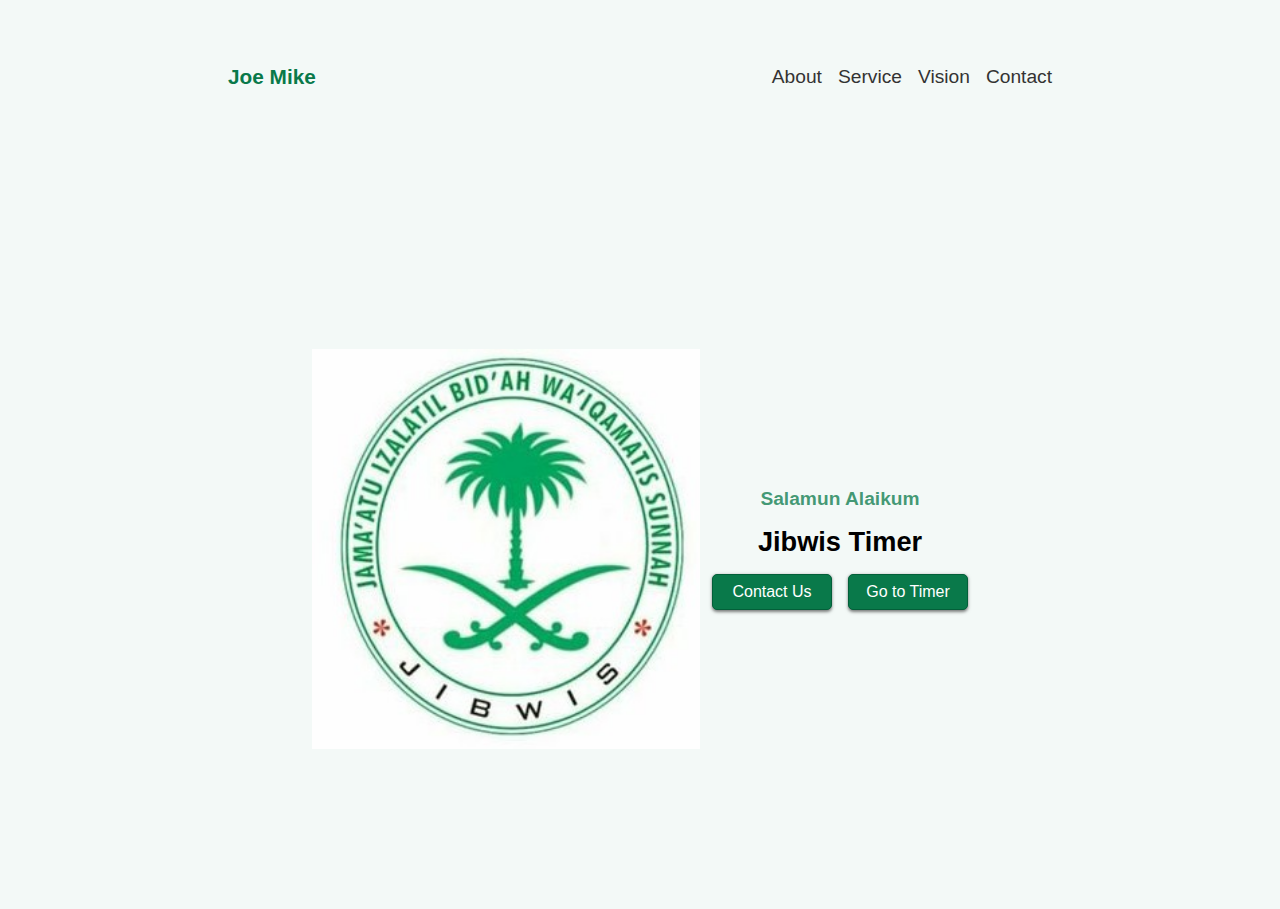
<file: index.html>
<!DOCTYPE html>
<html lang="en">

<head>
    <meta charset="UTF-8" />
    <meta name="viewport" content="width=device-width, initial-scale=1.0" />
    <link rel="stylesheet" href="style.css" />
    <link rel="stylesheet" href="mediaqueries.css" />
    <title>Jibwiz Timer</title>
    <style>
        @import url('https://fonts.googleapis.com/css2?family=Poppins:wght@300;400;500;600&display=swap');
    </style>
</head>

<body>
    <nav id="desktop-nav">
        <div class="logo">Joe Mike</div>
        <div>
            <ul class="nav-links">
                <li><a href="#">About</a></li>
                <li><a href="#">Service</a></li>
                <li><a href="#">Vision</a></li>
                <li><a href="#">Contact</a></li>
            </ul>
        </div>
    </nav>
    <nav id="hamburger-nav">
        <div class="logo">JIBWIS</div>
        <div class="hamburger-menu">
            <div class="hamburger-icon" onclick="toggleMenu()">
                <span></span>
                <span></span>
                <span></span>
            </div>
            <div class="menu-links">
                <li><a href="#about" onclick="toggleMenu()">Home</a></li>
                <li><a href="#about" onclick="toggleMenu()">Service</a></li>
                <li><a href="#about" onclick="toggleMenu()">Time</a></li>
                <li><a href="#about" onclick="toggleMenu()">Contact</a></li>
            </div>
        </div>
    </nav>

    <section id="home">
        <div class="section__pic-container">
            <img src="./Assets/jibwis-logo.jpg" alt="going-to-mosque" class="mosq-img" />
        </div>
        <div class="section__text">
            <p class="section__text-p1">Salamun Alaikum</p>
            <h1 class="title">Jibwis Timer</h1>
            <div class="btn-container">
                <button class="btn btn-color-2" disabled>Contact Us</button>
                <button class="btn btn-color-2" onclick="location.href='./timer.html'">Go to Timer</button>
            </div>
        </div>
        <div class="btn-container"></div>
    </section>

    <script src="script.js"></script>
</body>

</html>
</file>
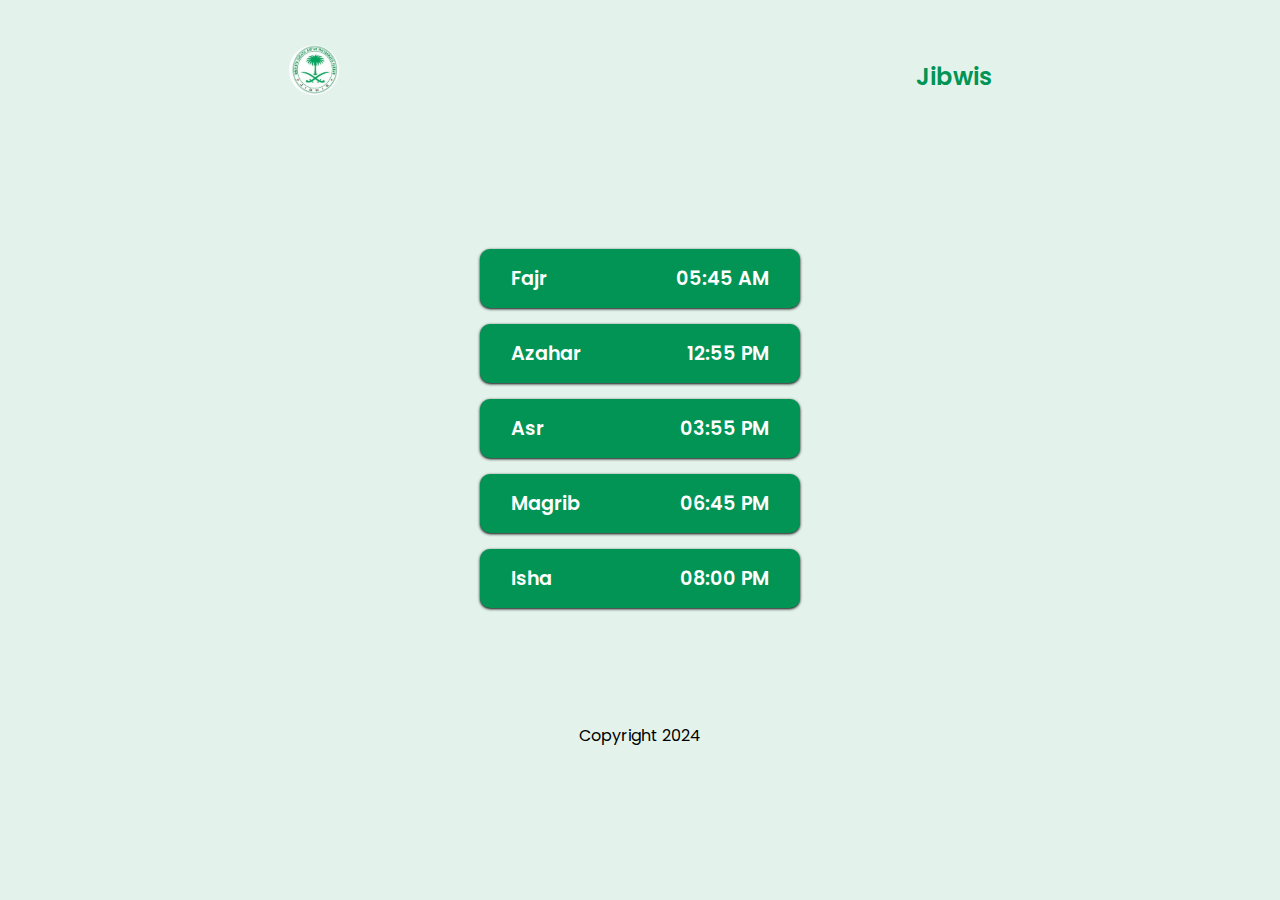
<file: timer.html>
<!DOCTYPE html>
<html lang="en">

<head>
    <meta charset="UTF-8">
    <meta name="viewport" content="width=device-width, initial-scale=1.0">
    <title>Timer</title>
    <!-- <link rel="stylesheet" href="style.css" />
    <link rel="stylesheet" href="mediaqueries.css" /> -->
    <link rel="stylesheet" href="timer.css">
    <style>
        @import url('https://fonts.googleapis.com/css2?family=Poppins:wght@300;400;500;600&display=swap');
    </style>
</head>

<body>
    <!-- <nav id="desktop-nav">
        <div class="logo">Joe Mike</div>
        <div>
            <ul class="nav-links">
                <li><a href="#">About</a></li>
                <li><a href="#">Service</a></li>
                <li><a href="#">Vision</a></li>
                <li><a href="#">Contact</a></li>
            </ul>
        </div>
    </nav>
    <nav id="hamburger-nav">
        <div class="logo">JIBWIS</div>
        <div class="hamburger-menu">
            <div class="hamburger-icon" onclick="toggleMenu()">
                <span></span>
                <span></span>
                <span></span>
            </div>
            <div class="menu-links">
                <li><a href="#./" onclick="toggleMenu()">Home</a></li>
                <li><a href="#about" onclick="toggleMenu()">Service</a></li>
                <li><a href="#about" onclick="toggleMenu()">Time</a></li>
                <li><a href="#about" onclick="toggleMenu()">Contact</a></li>
            </div>
        </div>
    </nav> -->
    <nav>
        <div class="logo-img">
            <h1><img src="./Assets/jibwis-logo.jpg" alt=""></h1>
            <p></p>
        </div>
        <div class="logo"><a href="./">Jibwis</a></div>
    </nav>
    <section class="home">
        <div class="container">
            <!-- <h1><img src="/Assets/jibwis-logo.jpg" alt=""></h1> -->
            <div class="details-container">
                <div class="details">
                    <p>Fajr</p>
                    <p>5:37 <span>AM</span></p>
                </div>
                <div class="details">
                    <p>Fajr</p>
                    <p>5:37 <span>AM</span></p>
                </div>
                <div class="details">
                    <p>Fajr</p>
                    <p>5:37 <span>AM</span></p>
                </div>
                <div class="details">
                    <p>Fajr</p>
                    <p>5:37 <span>AM</span></p>
                </div>
                <div class="details">
                    <p>Fajr</p>
                    <p>5:37 <span>AM</span></p>
                </div>
            </div>
        </div>
    </section>
    <footer> Copyright 2024</footer>

    <script src="timer.js"></script>
</body>

</html>
</file>
<file: style.css>
* {
  padding: 0;
  margin: 0;
  user-select: none;
}
html {
  scroll-behavior: smooth;
}
body {
  font-family: sans-serif;
  background: #f3f9f7;
}

nav,
.nav-links {
  display: flex;
}
a,
.btn {
  transition: all 300ms ease;
}
section {
  padding-top: 4vh;
  height: 96vh;
  box-sizing: border-box;
  margin: 0 10rem;
  min-height: fit-content;
}
.section-container {
  display: flex;
}

nav {
  justify-content: space-around;
  align-items: center;
  height: 17vh;
}
.nav-links {
  gap: 1rem;
  font-size: 1.2rem;
}
.nav-links li {
  list-style: none;
}
.logo {
  font-size: 1.3rem;
  font-weight: 600;
  color: #09794a;
  transition: all 300ms ease-in-out;
}
.logo:hover {
  color: #333;
  transform: rotate(-21deg);
  cursor: default;
}
a {
  text-decoration: none;
  color: #333;
}
a:hover {
  color: #b5b5b5;
  text-decoration: underline;
  text-underline-offset: 1rem;
  text-decoration-color: blue;
  text-decoration-thickness: 0.1rem;
}

/* Hamburger Nav */

#hamburger-nav {
  display: none;
}
.hamburger-menu {
  display: inline-block;
  position: relative;
}
.hamburger-icon {
  display: flex;
  justify-content: space-between;
  flex-direction: column;
  width: 30px;
  height: 24px;
}
.hamburger-icon span {
  background: #333;
  width: 100%;
  height: 2px;
}
.menu-links {
  position: absolute;
  top: 100%;
  left: 0;
  background-color: white;
  width: fit-content;
  max-height: 0;
  overflow: hidden;
  transition: all 300ms ease-in-out;
}
.menu-links a {
  display: block;
  padding: 10px;
  text-decoration: none;
  text-align: center;
}
.menu-links li {
  list-style: none;
}
.menu-links.open {
  max-height: 300px;
}
.hamburger-icon.open span:first-child {
  transform: rotate(45deg) translate(10px, 5px);
}
.hamburger-icon.open span:last-child {
  transform: rotate(-45deg) translate(10px, -5px);
}
.hamburger-icon.open span:nth-child(2) {
  opacity: 0;
}
p {
  color: #555555;
  font-size: 1.2rem;
  margin: 1rem;
}
.section__text-p1 {
  color: #09794ac2;
  text-align: center;
  font-weight: 600;
}
.title {
  text-align: ceFbnter;
  font-size: 1.7rem;
  font-weight: 600;
}

#home {
  display: flex;
  justify-content: center;
  margin-top: 4vh;
  height: 80vh;
  padding: 2rem;
}
.section__pic-container {
  display: flex;
  width: 400px;
  height: 400px;
  margin: auto 0;
}
.section__text {
  text-align: center;
  align-self: center;
}
.btn-container {
  display: flex;
  margin-top: 1rem;
  gap: 1rem;
  /* margin: 0.5rem; */
}
.btn {
  width: 120px;
  padding: 8px;
  border-radius: 5px;
  border: 1px #035f39 solid;
  margin-bottom: 1rem;
  font-size: 1rem;
  color: #fff;
  background: #09794a;
  box-shadow: 0 0.1rem 0.2rem rgb(0 0 0/0.5);
}
</file>
<file: mediaqueries.css>
@media screen and (max-width: 2000px) {
  .prayer__container {
    width: 600px;
    /* background-color: blue; */
    display: flex;
    flex-direction: column;
    justify-content: center;
    align-items: center;
    gap: 1rem;
  }
  .prayer__details-container {
    display: flex;
    justify-content: space-between;
    width: 90%;
    padding: 7px;
    border-radius: 5px;
    border: 1px #035f39 solid;
    color: #fff;
    background: #09794a;
  }
}
@media screen and (max-width: 1200px) {
  #desktop-nav {
    display: none;
  }
  #hamburger-nav {
    display: flex;
  }
  #home,
  .section-container {
    display: block;
  }
  /* #home {
    height: 80vh;
    margin-bottom: 2rem;
  } */
  section {
    margin: 0 5%;
  }

  section,
  .section-container {
    height: fit-content;
  }
  .section__pic-container {
    margin: 0 auto 2rem;
  }
  .btn-container {
    margin-top: 3rem;
    display: flex;
    justify-content: center;
    align-items: center;
    flex-direction: column;
    /* gap: 2rem; */
    margin: 4rem 10rem;
    margin-bottom: 12rem;
  }
  .btn {
    padding: 15px 35px;
    width: 500px;
    font-size: 1.4rem;
    border-radius: 15px;
    border: none;
    background-color: #09794a;
    color: #fff;
    margin-bottom: 2rem;
  }
  .btn:last-child {
    margin-bottom: 4rem;
  }
  .prayer__container {
    width: 600px;
    /* background-color: blue; */
    display: flex;
    flex-direction: column;
    justify-content: center;
    align-items: center;
    gap: 1rem;
  }
  .prayer__details-container {
    display: flex;
    justify-content: space-between;
    width: 90%;
    padding: 7px;
    border-radius: 5px;
    border: 1px #035f39 solid;
    color: #fff;
    background: #09794a;
  }
}

@media screen and (max-width: 600px) {
  .section__pic-container {
    width: 270px;
    height: 270px;
    margin: 0 auto 2rem;

    /* border-radius: 15rem; */
    /* display: flex; */
    /* align-items: center;
    justify-content: center; */
  }
  .btn-container {
    margin-top: 2rem;
    display: flex;
    justify-content: center;
    flex-direction: column;
    gap: 1rem;
    margin: 2rem 2rem;
  }
  .btn {
    padding: 10px 15px;
    font-size: 1.2rem;
    width: 270px;
    border-radius: 5px;
    border: none;
    background-color: #09794a;
    color: #fff;
  }
  .prayer__container {
    /* background-color: red; */
  }
  .prayer__details-container {
    width: 50%;
    gap: 0.5em;
    height: 50px;
    box-shadow: 0 0.1rem 0.2rem rgb(0 0 0/0.5);
  }
}
</file>
<file: timer.css>
* {
  padding: 0;
  margin: 0;
  box-sizing: border-box;
}
html {
  scroll-behavior: smooth;
}
body {
  background: #e3f3ec;
  font-family: "poppins", sans-serif;
}

.home {
  /* display: flex; */
  /* justify-content: center; */
  /* align-items: center; */
  /* flex-direction: column; */
  /* height: 79vh; */
  /* width: 100%; */
  /* margin: 0 auto 2rem; */
  /* margin-bottom: 2rem; */
}
nav {
  display: flex;
  justify-content: space-around;
  align-items: center;
  height: 17vh;
  /* margin: 1rem; */
}

h1 {
  text-align: center;
}
.logo-img h1 img {
  width: 50px;
  height: 50px;
  border-radius: 10rem;
}
.logo {
  font-size: 1.5rem;
  font-weight: 600;
}
.logo a {
  text-decoration: none;
  color: #019454;
}

.container {
  margin: 30px auto;
  max-width: 400px;
  /* background: red; */
  display: flex;
  justify-content: center;
  align-items: center;
  flex-direction: column;
  margin-top: 4rem;
}
.details-container {
  margin-top: 2rem;
  display: flex;
  flex-direction: column;
  gap: rem;
}
.details {
  display: flex;
  justify-content: space-between;
  background: #019454;
  color: #fff;
  font-weight: 600;
  padding: 15px;
  width: 320px;
  margin-bottom: 1rem;
  font-size: 1.2rem;
  border-radius: 10px;
  box-shadow: 0 1px 3px rgb(0 0 0/ 1.5);
}

.details p {
  margin-left: 1rem;
  margin-right: 1rem;
}
footer {
  margin-top: 6.2rem;
  text-align: center;
  margin-bottom: 1rem;
}
</file>
